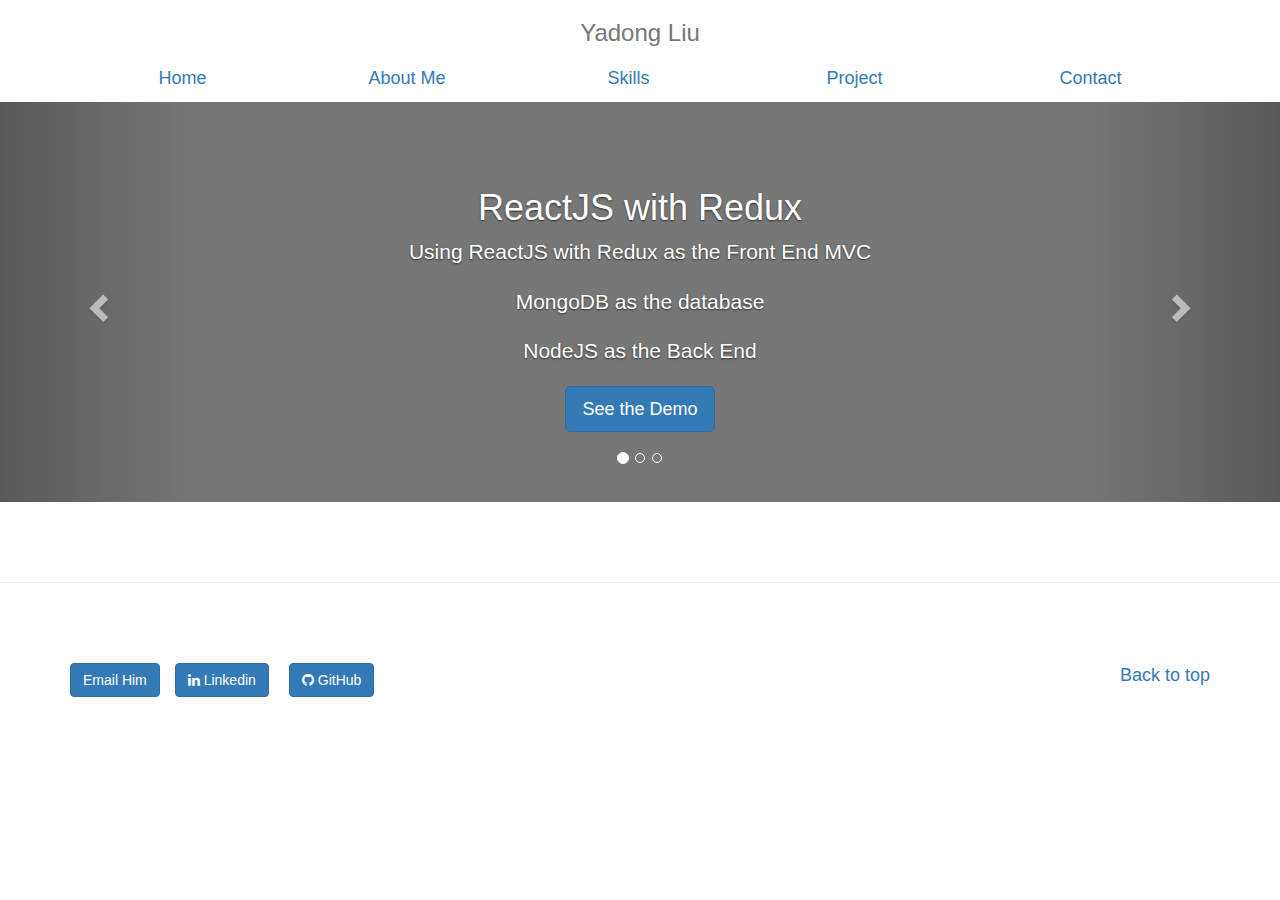
<file: personalweb/index.html>
<!DOCTYPE html>
<html lang="en">
<head>
    <meta charset="UTF-8">
    <meta name="viewport" content="width=device-width, initial-scale=1.0">
    <meta http-equiv="X-UA-Compatible" content="ie=edge">
    <title>Yadong's place</title>

<link rel="stylesheet" href="https://maxcdn.bootstrapcdn.com/font-awesome/4.4.0/css/font-awesome.min.css">
<link rel="stylesheet" href="https://maxcdn.bootstrapcdn.com/bootstrap/3.3.7/css/bootstrap.min.css" integrity="sha384-BVYiiSIFeK1dGmJRAkycuHAHRg32OmUcww7on3RYdg4Va+PmSTsz/K68vbdEjh4u" crossorigin="anonymous">

<link href="src/css/basic.css" rel = "stylesheet">
</head>
<body>
    <div class="container">
        <div class="">
            <h3 class="text-muted">Yadong Liu</h3>
            <nav>
                <ul class ="nav nav-justified nav_style">
                    <li class="active"><a href="#">Home</a></li>
                    <li ><a href="src/aboutme.html">About Me</a></li>
                    <li ><a href="src/skills.html">Skills</a></li>
                    <li ><a href="src/projects.html ">Project</a></li>
                    <li ><a href="src/contact.html">Contact</a></li>
                </ul>
            </nav>
        </div>
    </div>

    <div id="myCarousel" class="carousel slide" data-ride="carousel">
      <!-- Indicators -->
      <ol class="carousel-indicators">
        <li data-target="#myCarousel" data-slide-to="0" class="active"></li>
        <li data-target="#myCarousel" data-slide-to="1"></li>
        <li data-target="#myCarousel" data-slide-to="2"></li>
      </ol>
      <div class="carousel-inner" role="listbox">
        <div class="item active">
          <img class="first-slide" src="[data-uri]" alt="First slide">
          <div class="container">
            <div class="carousel-caption">
              <h1>ReactJS with Redux</h1>
              <p>Using ReactJS with Redux as the Front End MVC</p>
              <p> MongoDB as the database</p>
              <p> NodeJS as the Back End</p>
               <p><a class="btn btn-lg btn-primary" href="#" role="button">See the Demo</a></p>
            </div>
          </div>
        </div>

        <div class="item">
          <img class="second-slide" src="[data-uri]" alt="Second slide">
          <div class="container">
            <div class="carousel-caption">
              <h1>MEAN Stack</h1>
              <p>Using MongoDB, Express, AngularJS, NodeJs to build the whole website, including login, Register, Sent Message</p>
              <p><a class="btn btn-lg btn-primary" href="#" role="button">See more Details</a></p>
            </div>
          </div>
        </div>

        <div class="item">
          <img class="third-slide" src="[data-uri]" alt="Third slide">
          <div class="container">
            <div class="carousel-caption">
              <h1>Good at Using D3 to show the Data</h1>
              <p>Using AJAX to get Json data, then using d3 to make the data visualization.</p>
              <p><a class="btn btn-lg btn-primary" href="#" role="button">Browse gallery</a></p>
            </div>
          </div>
        </div>
      </div>
      <a class="left carousel-control" href="#myCarousel" role="button" data-slide="prev">
        <span class="glyphicon glyphicon-chevron-left" aria-hidden="true"></span>
        <span class="sr-only">Previous</span>
      </a>
      <a class="right carousel-control" href="#myCarousel" role="button" data-slide="next">
        <span class="glyphicon glyphicon-chevron-right" aria-hidden="true"></span>
        <span class="sr-only">Next</span>
      </a>
    </div>


   
      <hr class="featurette-divider">



    <footer class="container">
        
        <p class="pull-right"><a href="#">Back to top</a></p>
        <p ><a href="#" class="btn btn-primary">Email Him</a> &nbsp;&nbsp;<a  class="btn btn-primary" href="#"><i class="fa fa-linkedin"></i>&nbsp;Linkedin</a> &nbsp;&nbsp; <a class="btn btn-primary" href="#"><i class="fa fa-github"></i>&nbsp;GitHub</a></p>

      </footer>
    </div>


    


    <script src="https://ajax.googleapis.com/ajax/libs/jquery/1.12.4/jquery.min.js"></script>
    <script src="https://maxcdn.bootstrapcdn.com/bootstrap/3.3.7/js/bootstrap.min.js" integrity="sha384-Tc5IQib027qvyjSMfHjOMaLkfuWVxZxUPnCJA7l2mCWNIpG9mGCD8wGNIcPD7Txa" crossorigin="anonymous"></script>
</body>
</html>
</file>
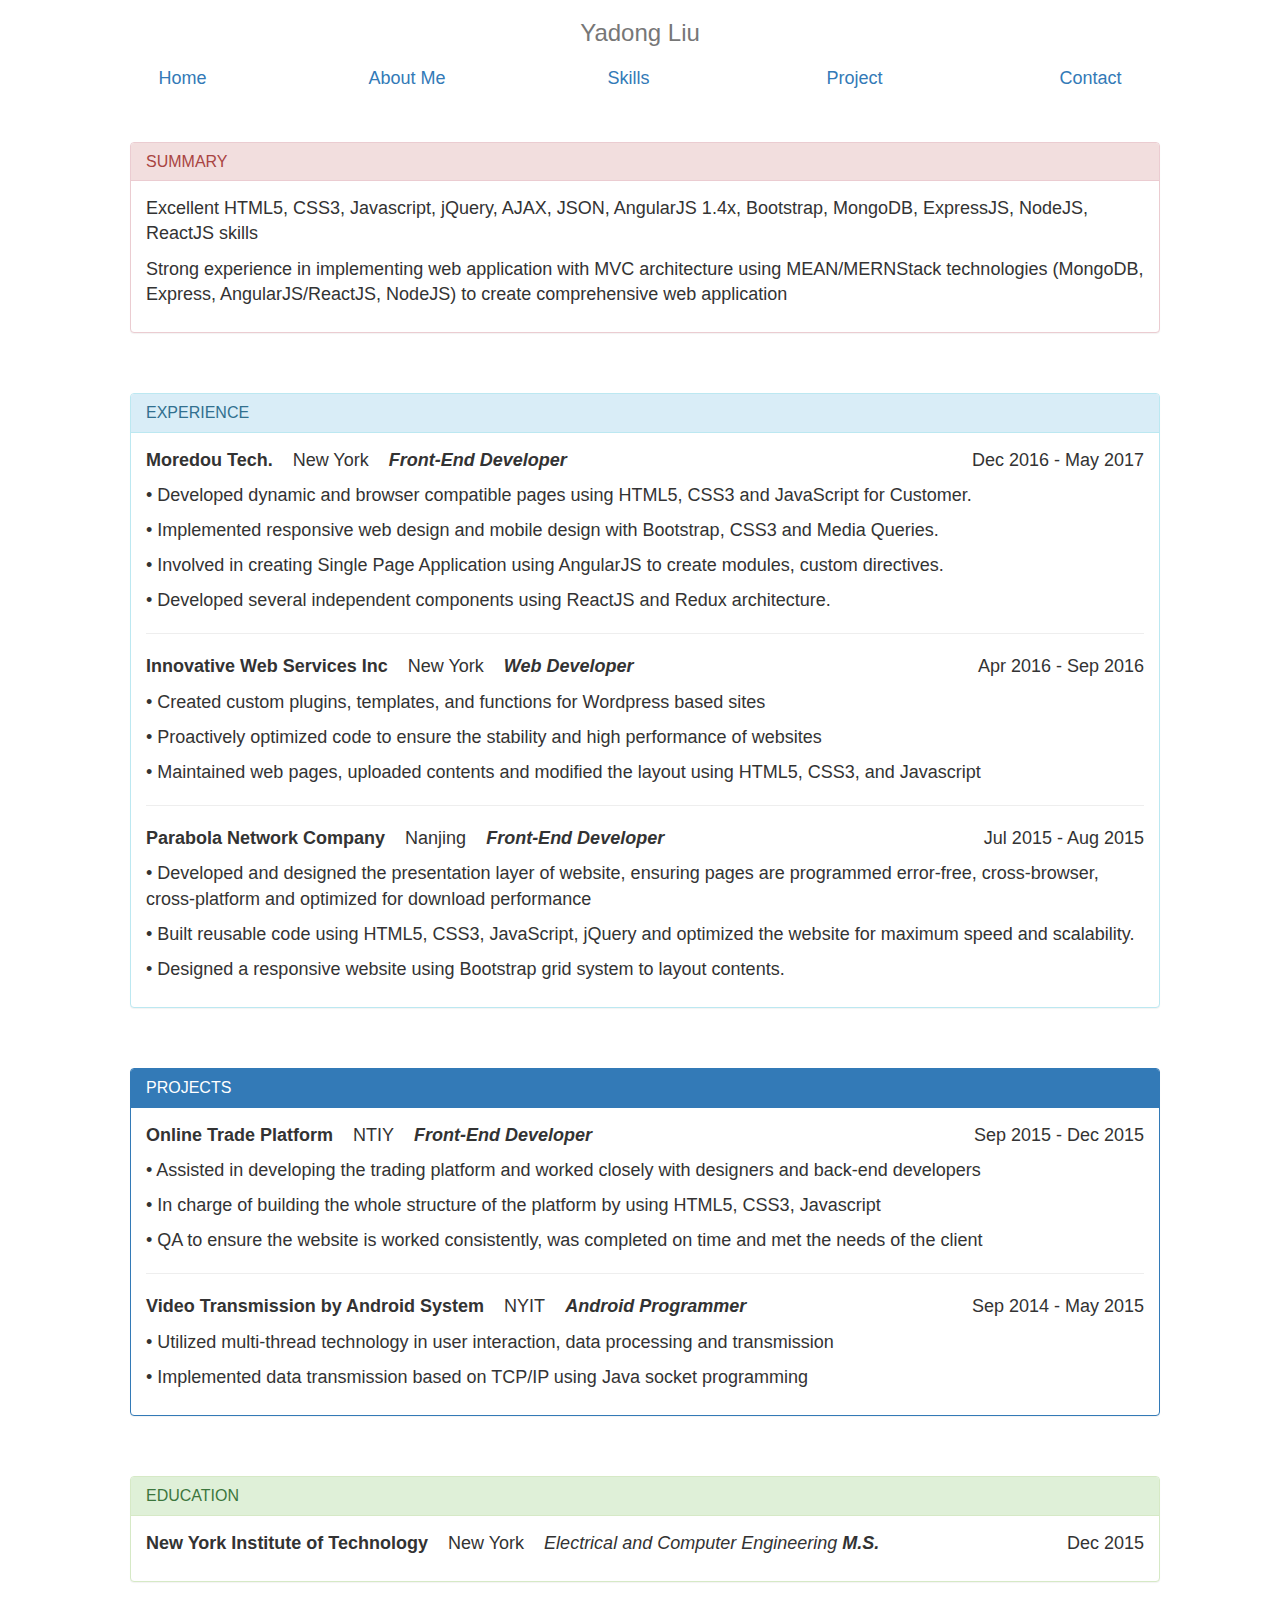
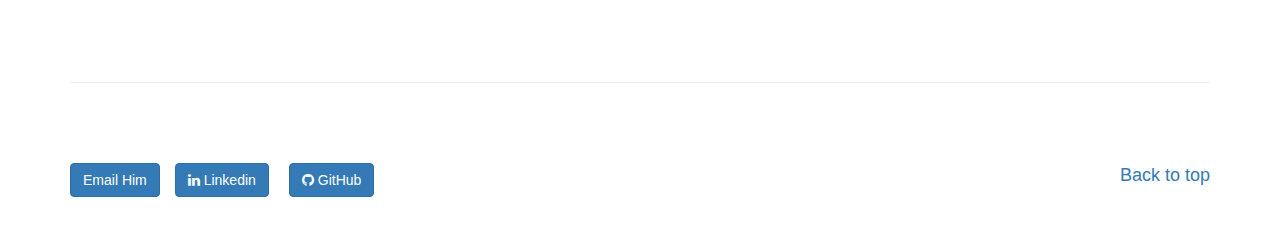
<file: personalweb/src/aboutme.html>
<!DOCTYPE html>
<html lang="en">
<head>
    <meta charset="UTF-8">
    <meta name="viewport" content="width=device-width, initial-scale=1.0">
    <meta http-equiv="X-UA-Compatible" content="ie=edge">
    <title>Yadong's place</title>

<link rel="stylesheet" href="https://maxcdn.bootstrapcdn.com/bootstrap/3.3.7/css/bootstrap.min.css" integrity="sha384-BVYiiSIFeK1dGmJRAkycuHAHRg32OmUcww7on3RYdg4Va+PmSTsz/K68vbdEjh4u" crossorigin="anonymous">
<link rel="stylesheet" href="https://maxcdn.bootstrapcdn.com/font-awesome/4.4.0/css/font-awesome.min.css">
<link href="css/basic.css" rel = "stylesheet">
</head>
<body>
    <div class="container">
        <div class="">
            <h3 class="text-muted">Yadong Liu</h3>
            <nav>
                <ul class ="nav nav-justified">
                    <li class="active"><a href="../index.html">Home</a></li>
                    <li ><a href="aboutme.html">About Me</a></li>
                    <li ><a href="skills.html">Skills</a></li>
                    <li ><a href="projects.html ">Project</a></li>
                    <li ><a href="contact.html">Contact</a></li>
                </ul>
            </nav>
        </div>

        
        <div class="container summary">
            <div class="panel panel-danger">
                <div class="panel-heading">
                    <h2 class="panel-title">SUMMARY</h2>
                </div>
                <div class="panel-body">
                    <p>Excellent HTML5, CSS3, Javascript, jQuery, AJAX, JSON, AngularJS 1.4x, Bootstrap, MongoDB,
    ExpressJS, NodeJS, ReactJS skills</p>
                    <p>Strong experience in implementing web application with MVC architecture using MEAN/MERNStack
    technologies (MongoDB, Express, AngularJS/ReactJS, NodeJS) to create comprehensive
    web application</p>
                </div>
            </div>
        </div>

        <div class="container summary">
            
            <div class="panel panel-info">
                <div class="panel-heading">
                    <h2 class="panel-title">EXPERIENCE</h2>
                </div>
                <div class="panel-body">
                    <div class="company_exp">
                        <p><span class="company_name"><strong>Moredou Tech.</strong></span>&nbsp;&nbsp;&nbsp;&nbsp;<span class="company_add">New York</span><span class="job-title">&nbsp;&nbsp;&nbsp;&nbsp;<em><strong>Front-End Developer</strong></em></span><span class="work_time pull-right">Dec 2016 - May 2017</span></p>
                        <p>• Developed dynamic and browser compatible pages using HTML5, CSS3 and JavaScript for Customer.</p>
                        <p>• Implemented responsive web design and mobile design with Bootstrap, CSS3 and Media Queries.</p>
                        <p>• Involved in creating Single Page Application using AngularJS to create modules, custom directives.</p>
                        <p>• Developed several independent components using ReactJS and Redux architecture.</p>
                    </div>
                        <hr>

                     <div class="company_exp">
                        <p><span class="company_name"><strong>Innovative Web Services Inc</strong></span>&nbsp;&nbsp;&nbsp;&nbsp;<span class="company_add">New York</span><span class="job-title">&nbsp;&nbsp;&nbsp;&nbsp;<em><strong>Web Developer</strong></em></span><span class="work_time pull-right">Apr 2016 - Sep 2016</span></p>
                        <p>• Created custom plugins, templates, and functions for Wordpress based sites</p>
                        <p>• Proactively optimized code to ensure the stability and high performance of websites</p>
                        <p>• Maintained web pages, uploaded contents and modified the layout using HTML5, CSS3, and Javascript</p>
                    </div>

                    <hr>

                     <div class="company_exp">
                        <p><span class="company_name"><strong>Parabola Network Company</strong></span>&nbsp;&nbsp;&nbsp;&nbsp;<span class="company_add">Nanjing</span><span class="job-title">&nbsp;&nbsp;&nbsp;&nbsp;<em><strong>Front-End Developer</em></strong></span><span class="work_time pull-right"><span>Jul 2015 - Aug 2015</span></p>
                        <p>• Developed and designed the presentation layer of website, ensuring pages are programmed error-free,
cross-browser, cross-platform and optimized for download performance</p>
                        <p>• Built reusable code using HTML5, CSS3, JavaScript, jQuery and optimized the website for maximum
speed and scalability.</p>
                        <p>• Designed a responsive website using Bootstrap grid system to layout contents.</p>
                    </div>
                               
                </div>
            </div>
        </div>




        <div class="container summary">
            <div class="panel panel-primary">
                <div class="panel-heading">
                    <h2 class="panel-title">PROJECTS</h2>
                </div>
                <div class="panel-body">
                    <div class="project_exp">
                        <p><span class="project_name"><strong>Online Trade Platform</strong></span>&nbsp;&nbsp;&nbsp;&nbsp;<span class="project_add">NTIY</span><span class="job-title">&nbsp;&nbsp;&nbsp;&nbsp;<em><strong>Front-End Developer</em></strong></span><span class="work_time pull-right"><span>Sep 2015 - Dec 2015</span></p>
                        <p>• Assisted in developing the trading platform and worked closely with designers and back-end developers</p>
                        <p>• In charge of building the whole structure of the platform by using HTML5, CSS3, Javascript</p>
                        <p>• QA to ensure the website is worked consistently, was completed on time and met the needs of the client</p>
                    </div>
                        <hr>
                    <div class="project_exp">
                        <p><span class="project_name"><strong>Video Transmission by Android System</strong></span>&nbsp;&nbsp;&nbsp;&nbsp;<span class="project_add">NYIT</span><span class="job-title">&nbsp;&nbsp;&nbsp;&nbsp;<em><strong>Android Programmer</em></strong></span><span class="work_time pull-right"><span>Sep 2014 - May 2015</span></p>
                        <p>• Utilized multi-thread technology in user interaction, data processing and transmission</p>
                        <p>• Implemented data transmission based on TCP/IP using Java socket programming</p>
                    </div>
                    
                </div>
            </div>
        </div>

        <div class="container summary">
            <div class="panel panel-success">
                <div class="panel-heading">
                    <h2 class="panel-title">EDUCATION</h2>
                </div>
                <div class="panel-body">
                    <div class="project_exp">
                        <p><span class="school_name"><strong>New York Institute of Technology</strong></span>&nbsp;&nbsp;&nbsp;&nbsp;<span class="school_add">New York</span><span class="job-title">&nbsp;&nbsp;&nbsp;&nbsp;<em>Electrical and Computer Engineering <strong>M.S.</em></strong></span><span class="work_time pull-right"><span>Dec 2015</span></p>
                        
                    </div>
                    
                </div>
            </div>
        </div>
        


    </div>


    <div class="constainer">

    </div>

    <div class="container">
    <hr class="featurette-divider">
    
    <footer>
        
        <p class="pull-right"><a href="#">Back to top</a></p>
        <p ><a href="#" class="btn btn-primary">Email Him</a> &nbsp;&nbsp;<a  class="btn btn-primary" href="#"><i class="fa fa-linkedin"></i>&nbsp;Linkedin</a> &nbsp;&nbsp; <a class="btn btn-primary" href="#"><i class="fa fa-github"></i>&nbsp;GitHub</a></p>

      </footer>
    </div>

   

    <script src="https://ajax.googleapis.com/ajax/libs/jquery/1.12.4/jquery.min.js"></script>
    <script src="https://maxcdn.bootstrapcdn.com/bootstrap/3.3.7/js/bootstrap.min.js" integrity="sha384-Tc5IQib027qvyjSMfHjOMaLkfuWVxZxUPnCJA7l2mCWNIpG9mGCD8wGNIcPD7Txa" crossorigin="anonymous"></script>
</body>
</html>
</file>
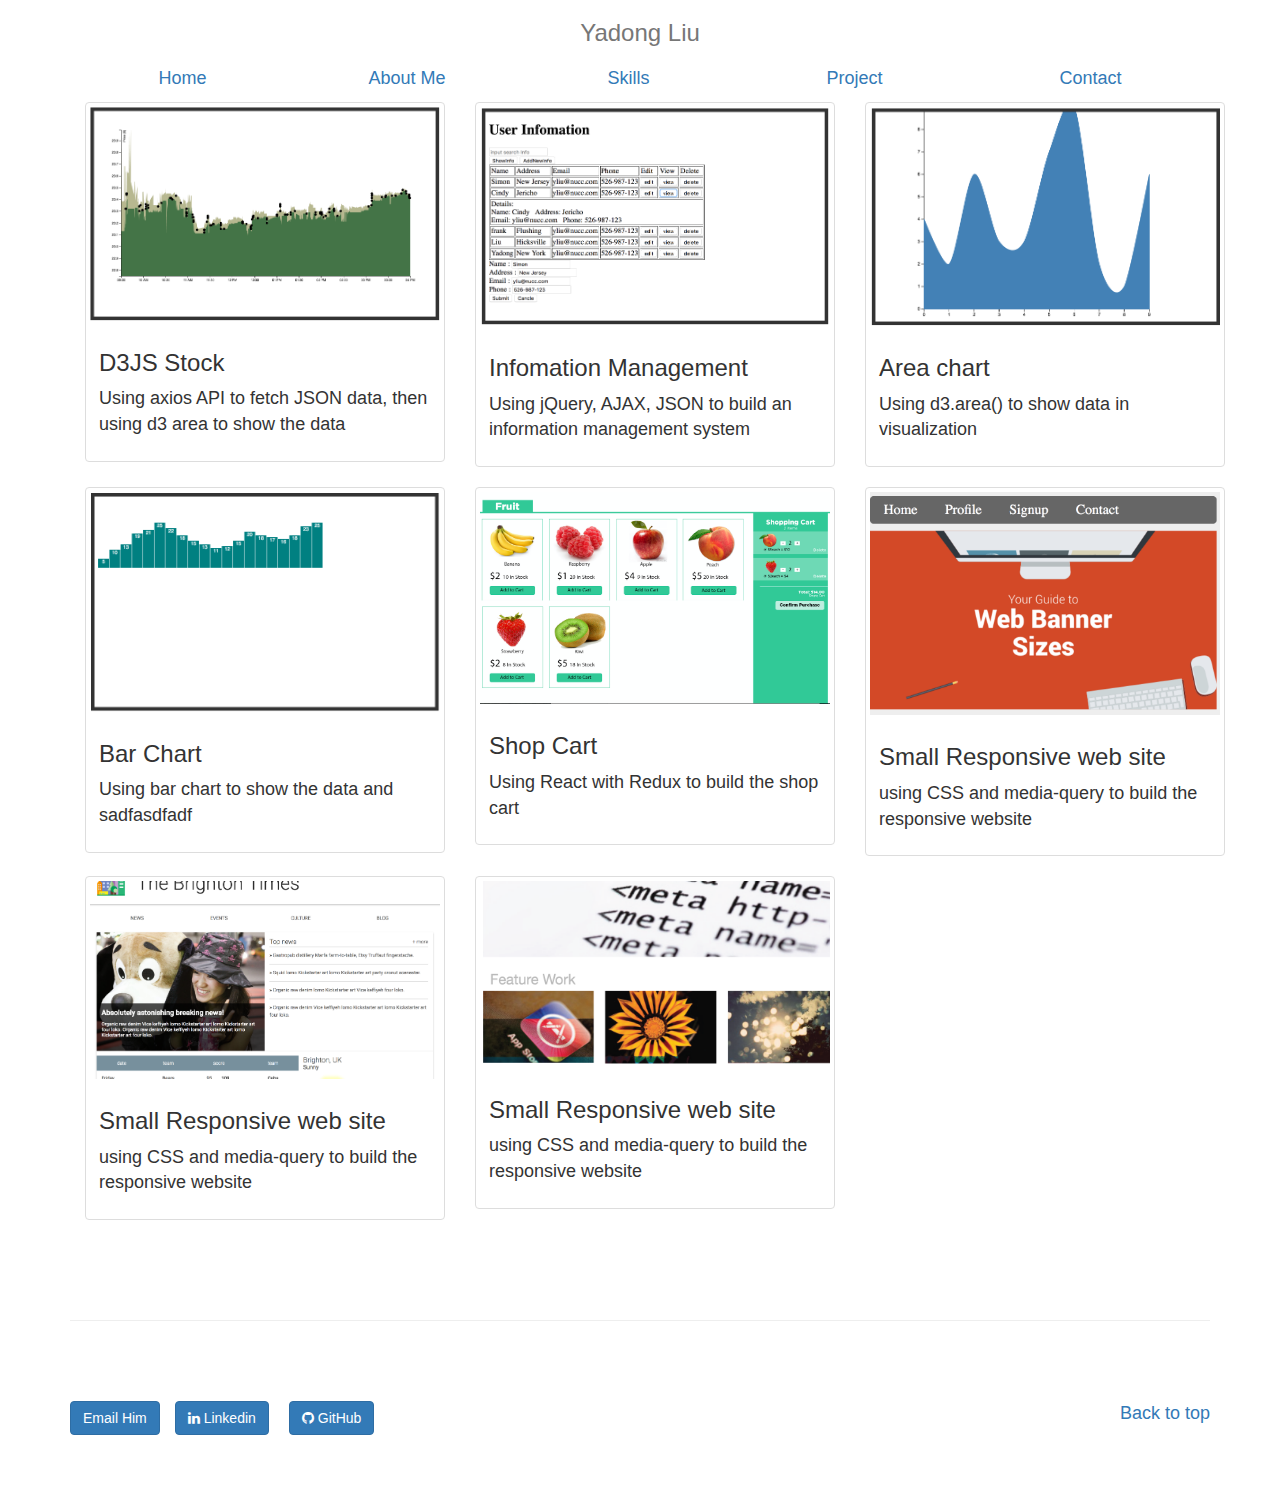
<file: personalweb/src/projects.html>
<!DOCTYPE html>
<html lang="en">
<head>
    <meta charset="UTF-8">
    <meta name="viewport" content="width=device-width, initial-scale=1.0">
    <meta http-equiv="X-UA-Compatible" content="ie=edge">
    <title>Yadong's place</title>

<link rel="stylesheet" href="https://maxcdn.bootstrapcdn.com/bootstrap/3.3.7/css/bootstrap.min.css" integrity="sha384-BVYiiSIFeK1dGmJRAkycuHAHRg32OmUcww7on3RYdg4Va+PmSTsz/K68vbdEjh4u" crossorigin="anonymous">
<link rel="stylesheet" href="https://maxcdn.bootstrapcdn.com/font-awesome/4.4.0/css/font-awesome.min.css">
<link href="css/basic.css" rel = "stylesheet" >
</head>
<body>
    <div class="container">
        <div class="">
            <h3 class="text-muted">Yadong Liu</h3>
            <nav>
                <ul class ="nav nav-justified">
                    <li class="active"><a href="../index.html">Home</a></li>
                    <li ><a href="aboutme.html">About Me</a></li>
                    <li ><a href="skills.html">Skills</a></li>
                    <li ><a href="projects.html ">Project</a></li>
                    <li ><a href="contact.html">Contact</a></li>
                </ul>
            </nav>
        </div>

<!--<hr class="featurette-divider">-->

        <div class="container">
                <div class="row">
                 
              <a href="http://run.plnkr.co/plunks/dpJTFNzbzyS8KUCcs0I2/">
                  <div class="col-sm-6 col-md-4">
                      <div class="thumbnail">
                          <img src="img/d3_stock.png" alt="d3 show stock data">
                              <div class="caption">
                                  <h3>D3JS Stock</h3>
                                 <p>Using axios API to fetch JSON data, then using d3 area to show the data</p>
                             </div>
                    </div>
                  </div>
                    </a>
            <a href="http://run.plnkr.co/plunks/NbCdgQkvu4Tpul3iCbUo/">
                <div class="col-sm-6 col-md-4">
                      <div class="thumbnail">
                          <img src="img/info_management.png" alt="infomation management system">
                              <div class="caption">
                                  <h3>Infomation Management</h3>
                                 <p>Using jQuery, AJAX, JSON to build an information management system</p>
                             </div>
                    </div>
                </div>
            </a>

            <a href="http://run.plnkr.co/plunks/iMXbV1QGadJYhWUfxjdh/">
                <div class="col-sm-6 col-md-4">
                      <div class="thumbnail">
                          <img src="img/area_chart.png" alt="...">
                              <div class="caption">
                                  <h3>Area chart</h3>
                                 <p>Using d3.area() to show data in visualization</p>
                             </div>
                    </div>
                </div>
            </a>

            <a href="http://run.plnkr.co/plunks/rzsuGr5C9LH80pOhiHU2/">
                <div class="col-sm-6 col-md-4">
                      <div class="thumbnail">
                          <img src="img/bar_chart.png" alt="...">
                              <div class="caption">
                                  <h3>Bar Chart</h3>
                                 <p>Using bar chart to show the data and sadfasdfadf</p>
                             </div>
                    </div>
                </div>
            </a>
            <a href="https://github.com/Moredou/react-shop/tree/master/fruit-shop" >
                <div class="col-sm-6 col-md-4">
                      <div class="thumbnail">
                          <img src="img/react_shopcart.png" alt="...">
                              <div class="caption">
                                  <h3>Shop Cart</h3>
                                 <p>Using React with Redux to build the shop cart</p>
                             </div>
                    </div>
                </div>
            </a>

            
            <a href="https://github.com/Moredou/Front-end-Portfolio" >
                <div class="col-sm-6 col-md-4">
                      <div class="thumbnail">
                          <img src="img/simple_web.png" alt="...">
                              <div class="caption">
                                  <h3>Small Responsive web site</h3>
                                 <p>using CSS and media-query to build the responsive website</p>
                             </div>
                    </div>
                </div>
            </a>

            <a href="https://github.com/Moredou/Front-end-Portfolio" >
                <div class="col-sm-6 col-md-4">
                      <div class="thumbnail">
                          <img src="img/Udacity_1.png" alt="...">
                              <div class="caption">
                                  <h3>Small Responsive web site</h3>
                                 <p>using CSS and media-query to build the responsive website</p>
                             </div>
                    </div>
                </div>
            </a>

            <a href="https://github.com/Moredou/Front-end-Portfolio" >
                <div class="col-sm-6 col-md-4">
                      <div class="thumbnail">
                          <img src="img/Udacity_2.png" alt="...">
                              <div class="caption">
                                  <h3>Small Responsive web site</h3>
                                 <p>using CSS and media-query to build the responsive website</p>
                             </div>
                    </div>
                </div>
            </a>


           

           

                </div>
        </div>
           

            

    

      

    


    <hr class="featurette-divider">
    
    <footer>
        
        <p class="pull-right"><a href="#">Back to top</a></p>
        <p ><a href="#" class="btn btn-primary">Email Him</a> &nbsp;&nbsp;<a  class="btn btn-primary" href="#"><i class="fa fa-linkedin"></i>&nbsp;Linkedin</a> &nbsp;&nbsp; <a class="btn btn-primary" href="https://github.com/Moredou"><i class="fa fa-github"></i>&nbsp;GitHub</a></p>

      </footer>
    </div>

   

    <script src="https://ajax.googleapis.com/ajax/libs/jquery/1.12.4/jquery.min.js"></script>
    <script src="https://maxcdn.bootstrapcdn.com/bootstrap/3.3.7/js/bootstrap.min.js" integrity="sha384-Tc5IQib027qvyjSMfHjOMaLkfuWVxZxUPnCJA7l2mCWNIpG9mGCD8wGNIcPD7Txa" crossorigin="anonymous"></script>
    <script src="" ></script>
</body>
</html>
</file>
<file: personalweb/src/css/basic.css>
html,
body {
  padding: 0;
  margin: 0;
}
body {
  -webkit-font-smoothing: antialiased;
  
  font: 18px / 1.4 'Helvetica', 'Arial', sans-serif;
  padding-bottom: 40px;
}


/* CUSTOMIZE THE NAVBAR
-------------------------------------------------- */

/* Special class on .container surrounding .navbar, used for positioning it into place. */
.navbar-wrapper {
  position: absolute;
  top: 0;
  right: 0;
  left: 0;
  z-index: 20;
}

/* Flip around the padding for proper display in narrow viewports */
.text-muted{
    text-align: center;
}
nav_style{
    font-size: 18px;
    color: red;
}
.navbar-wrapper > .container {
  padding-right: 0;
  padding-left: 0;
}
.navbar-wrapper .navbar {
  padding-right: 15px;
  padding-left: 15px;
}
.navbar-wrapper .navbar .container {
  width: auto;
}
text.muted{
     text-align: center;
}

/* CUSTOMIZE THE CAROUSEL
-------------------------------------------------- */

/* Carousel base class */
.carousel {
  height: 400px;
  margin-bottom: 60px;
}
/* Since positioning the image, we need to help out the caption */
.carousel-caption {
  z-index: 10;
}

/* Declare heights because of positioning of img element */
.carousel .item {
  height: 400px;
  background-color: #777;
}
.carousel-inner > .item > img {
  position: absolute;
  top: 0;
  left: 0;
  min-width: 100%;
  height: 400px;
}


/* MARKETING CONTENT
-------------------------------------------------- */

/* Center align the text within the three columns below the carousel */
.marketing .col-lg-4 {
  margin-bottom: 20px;
  text-align: center;
}
.marketing h2 {
  font-weight: normal;
}
.marketing .col-lg-4 p {
  margin-right: 10px;
  margin-left: 10px;
}


/* Featurettes
------------------------- */

.featurette-divider {
  margin: 80px 0; /* Space out the Bootstrap <hr> more */
}

/* Thin out the marketing headings */
.featurette-heading {
  font-weight: 300;
  line-height: 1;
  letter-spacing: -1px;
}


/* RESPONSIVE CSS
-------------------------------------------------- */

@media (min-width: 768px) {
  /* Navbar positioning foo */
  .navbar-wrapper {
    margin-top: 20px;
  }
  .navbar-wrapper .container {
    padding-right: 15px;
    padding-left: 15px;
  }
  .navbar-wrapper .navbar {
    padding-right: 0;
    padding-left: 0;
  }

  /* The navbar becomes detached from the top, so we round the corners */
  .navbar-wrapper .navbar {
    border-radius: 4px;
  }


  /* this is the style for contact.html*/

  .summary{
      padding: 40px 80px 0px 60px;
  }

  /* Bump up size of carousel content */
  .carousel-caption p {
    margin-bottom: 20px;
    font-size: 21px;
    line-height: 1.4;
  }

  .featurette-heading {
    font-size: 50px;
  }
}

@media (min-width: 992px) {
  .featurette-heading {
    margin-top: 120px;
  }
}
</file>
